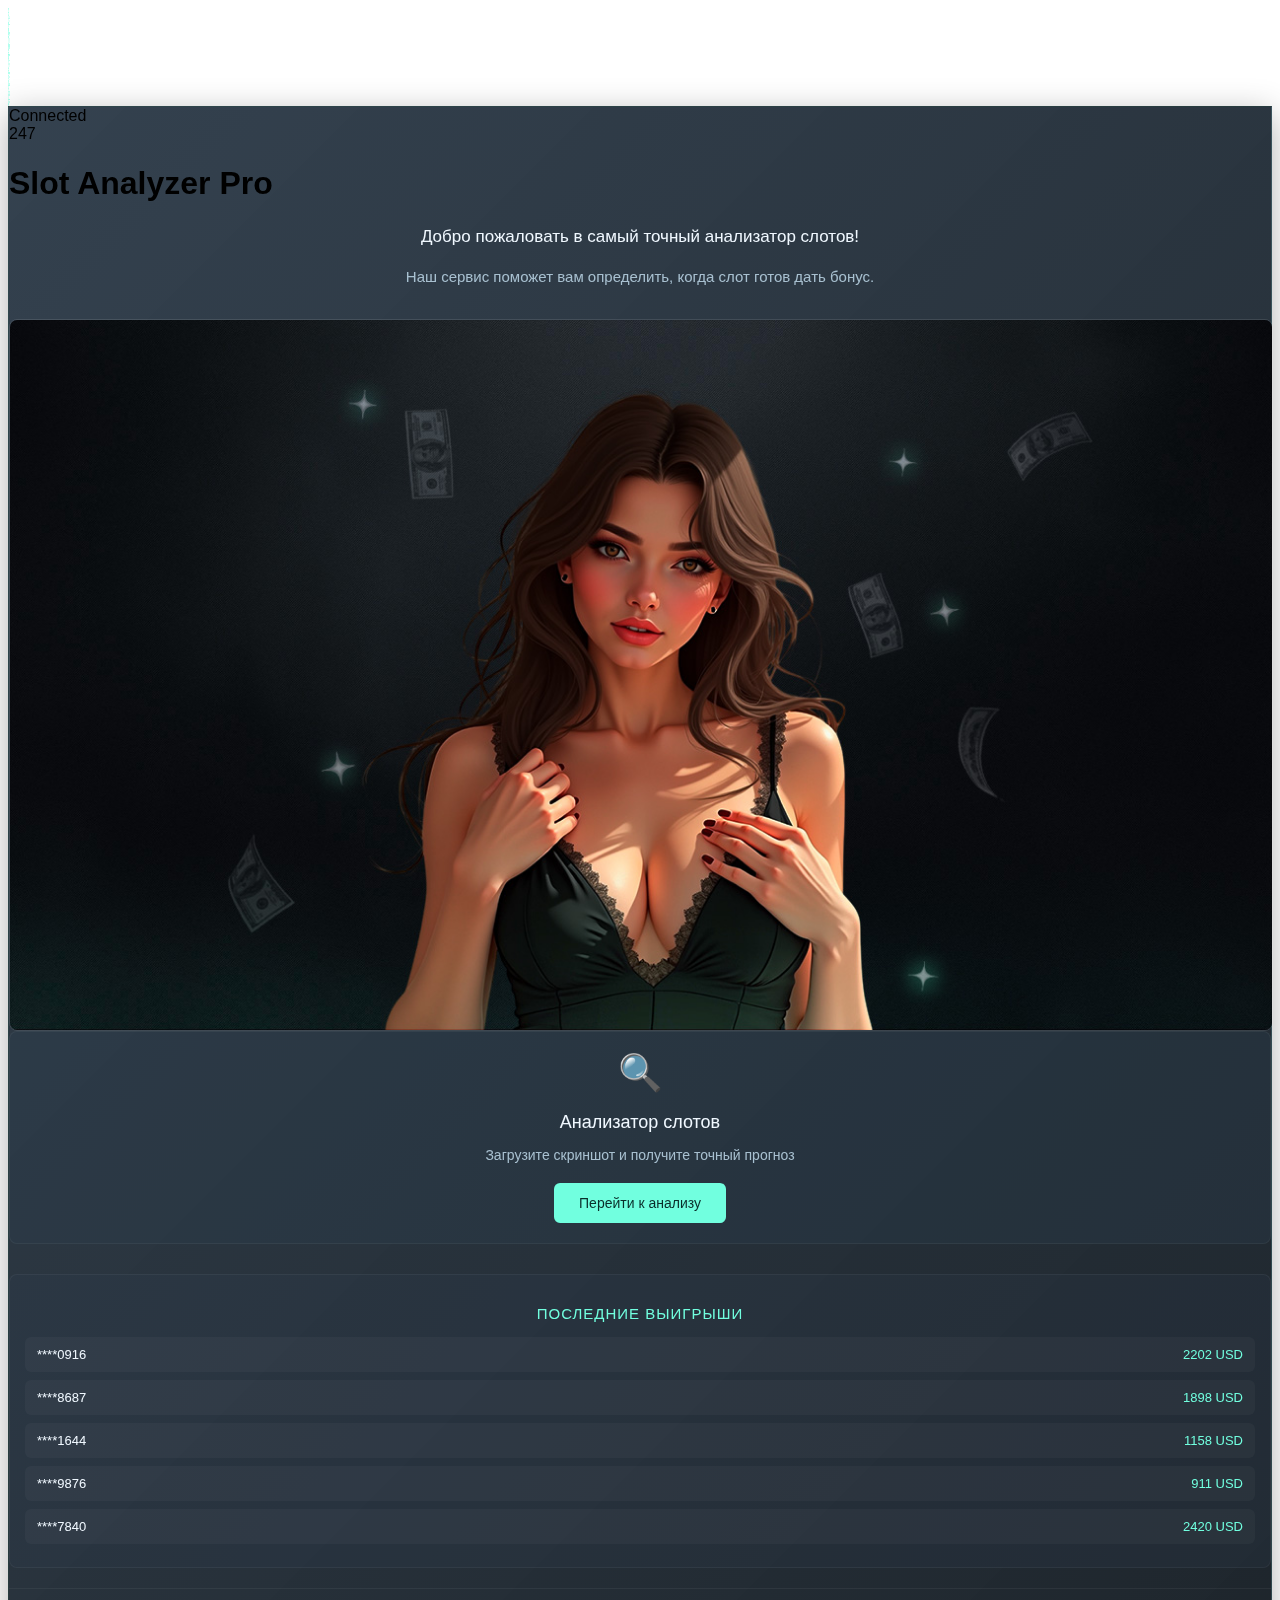
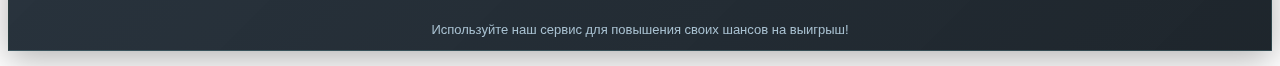
<file: index.html>
<!DOCTYPE html>
<html lang="ru">
<head>
    <meta charset="UTF-8">
    <meta name="viewport" content="width=device-width, initial-scale=1.0">
    <title>Slot Analyzer Pro | Главная</title>
    <link rel="stylesheet" href="css/style.css">
    <link rel="stylesheet" href="css/home.css">
</head>
<body>
    <div class="stars" id="stars"></div>
    
    <div class="container">
        <div class="status-bar">
            <div class="status-item">
                <div class="status-icon"></div>
                <div class="status-connected">Connected</div>
            </div>
            <div class="status-item">
                <div class="status-online" id="onlineCounter">247</div>
            </div>
        </div>
        
        <h1>Slot Analyzer Pro</h1>
        
        <div class="content-area">
            <div class="welcome-message">
                <p>Добро пожаловать в самый точный анализатор слотов!</p>
                <p>Наш сервис поможет вам определить, когда слот готов дать бонус.</p>
            </div>

            <div class="slot-preview">
    <img src="img/slot-preview-1.jpg" alt="Слот превью">
</div>
            
            <div class="action-card">
                <div class="card-icon">🔍</div>
                <h3>Анализатор слотов</h3>
                <p>Загрузите скриншот и получите точный прогноз</p>
                <a href="analyzer.html" class="action-btn">Перейти к анализу</a>
            </div>
            
            <div class="winners-section">
                <h3>ПОСЛЕДНИЕ ВЫИГРЫШИ</h3>
                <div class="winners-list" id="winnersList">
                    <!-- Список победителей будет генерироваться JavaScript -->
                </div>
            </div>
        </div>
        
        <div class="footer-note">
            <p>Используйте наш сервис для повышения своих шансов на выигрыш!</p>
        </div>
    </div>

    <script src="js/home.js"></script>
</body>
</html>
</file>
<file: css/style.css>
:root {
    --primary: #2c3e50;
    --secondary: #34495e;
    --accent: #71ffdf; /* Новый акцентный цвет */
    --dark: #121a21; /* Более глубокий темный фон */
    --light: #f0f8ff; /* Мягкий бело-голубой */
    --text-secondary: #a8c0d0;
    --card-bg: rgba(44, 62, 80, 0.4);
}

/* Остается текущий шрифт */
body {
    font-family: 'Roboto', 'Helvetica Neue', Arial, sans-serif;
    /* ... остальные стили body без изменений ... */
}

.star {
    background-color: var(--accent); /* Звезды нового цвета */
    animation: twinkle 3s infinite alternate;
}

@keyframes twinkle {
    0% { opacity: 0.2; }
    100% { opacity: 0.8; }
}

.container {
    background: linear-gradient(135deg, rgba(30, 45, 60, 0.9) 0%, rgba(18, 26, 33, 0.95) 100%);
    border: 1px solid rgba(113, 255, 223, 0.1);
    box-shadow: 0 8px 32px rgba(0, 0, 0, 0.3);
    backdrop-filter: blur(8px);
}

/* Обновленные кнопки */
.action-btn, .reset-btn, .custom-upload-btn {
    background: var(--accent);
    color: #121a21;
    font-weight: 600;
}

.action-btn:hover, .reset-btn:hover, .custom-upload-btn:hover {
    background: #5ae8ca;
    box-shadow: 0 4px 20px rgba(113, 255, 223, 0.3);
}
</file>
<file: css/home.css>
.welcome-message {
    text-align: center;
    margin-bottom: 30px;
    padding: 0 10px;
}

.welcome-message p {
    margin-bottom: 10px;
    color: var(--text-secondary);
    line-height: 1.6;
    font-size: 15px;
}

.welcome-message p:first-child {
    font-size: 17px;
    font-weight: 500;
    color: var(--light);
}

.action-card {
    background: rgba(44, 62, 80, 0.3);
    border-radius: 8px;
    padding: 20px;
    margin-bottom: 30px;
    text-align: center;
    border: 1px solid rgba(255, 255, 255, 0.05);
    transition: all 0.3s;
}

.action-card:hover {
    transform: translateY(-3px);
    box-shadow: 0 5px 15px rgba(0, 0, 0, 0.2);
}

.card-icon {
    font-size: 36px;
    margin-bottom: 15px;
    color: var(--accent);
}

.action-card h3 {
    font-size: 18px;
    margin-bottom: 10px;
    color: var(--light);
    font-weight: 500;
}

.action-card p {
    color: var(--text-secondary);
    margin-bottom: 20px;
    font-size: 14px;
}

.action-btn {
    display: inline-block;
    background: var(--accent);
    color: #0a2e2a;
    padding: 12px 25px;
    border-radius: 6px;
    text-decoration: none;
    font-weight: 500;
    transition: all 0.3s;
    font-size: 14px;
}

.action-btn:hover {
    background: #5ae8d0;
    color: #0a2e2a;
}

.winners-section {
    background: rgba(44, 62, 80, 0.2);
    border-radius: 8px;
    padding: 15px;
    border: 1px solid rgba(255, 255, 255, 0.05);
}

.winners-section h3 {
    text-align: center;
    margin-bottom: 15px;
    color: var(--accent);
    font-size: 15px;
    font-weight: 500;
    text-transform: uppercase;
    letter-spacing: 1px;
}

.winners-list {
    min-height: 200px;
    position: relative;
}

.winner-item {
    display: flex;
    justify-content: space-between;
    align-items: center;
    padding: 10px 12px;
    background: rgba(255, 255, 255, 0.03);
    border-radius: 6px;
    margin-bottom: 8px;
    animation: fadeIn 0.5s ease-out;
    transition: all 0.3s;
    font-size: 13px;
}

.winner-item:hover {
    background: rgba(255, 255, 255, 0.08);
}

.winner-username {
    color: var(--light);
    font-weight: 400;
}

.winner-amount {
    color: var(--accent);
    font-weight: 500;
}

.footer-note {
    text-align: center;
    margin-top: 20px;
    padding-top: 20px;
    border-top: 1px solid rgba(255, 255, 255, 0.05);
    color: var(--text-secondary);
    font-size: 13px;
}

/* Контейнер для изображения */
.slot-preview-container {
    margin-bottom: 25px;
    max-width: 100%;
}

/* Стили для изображения */
.slot-preview {
    border-radius: 8px;
    overflow: hidden;
    border: 1px solid rgba(255, 255, 255, 0.1);
    position: relative;
    width: 100%;
    height: auto;
    aspect-ratio: 16/9; /* Соотношение 1280x720 */
}

.slot-preview img {
    width: 100%;
    height: auto;
    display: block;
    object-fit: contain;
}

@media (max-width: 480px) {
    .slot-preview-container {
        margin-bottom: 20px;
    }
}

@media (max-width: 480px) {
    .action-card {
        padding: 15px;
    }
    
    .card-icon {
        font-size: 32px;
    }
    
    .action-btn {
        padding: 10px 20px;
    }
    
    .winners-section {
        padding: 12px;
    }
}
</file>
